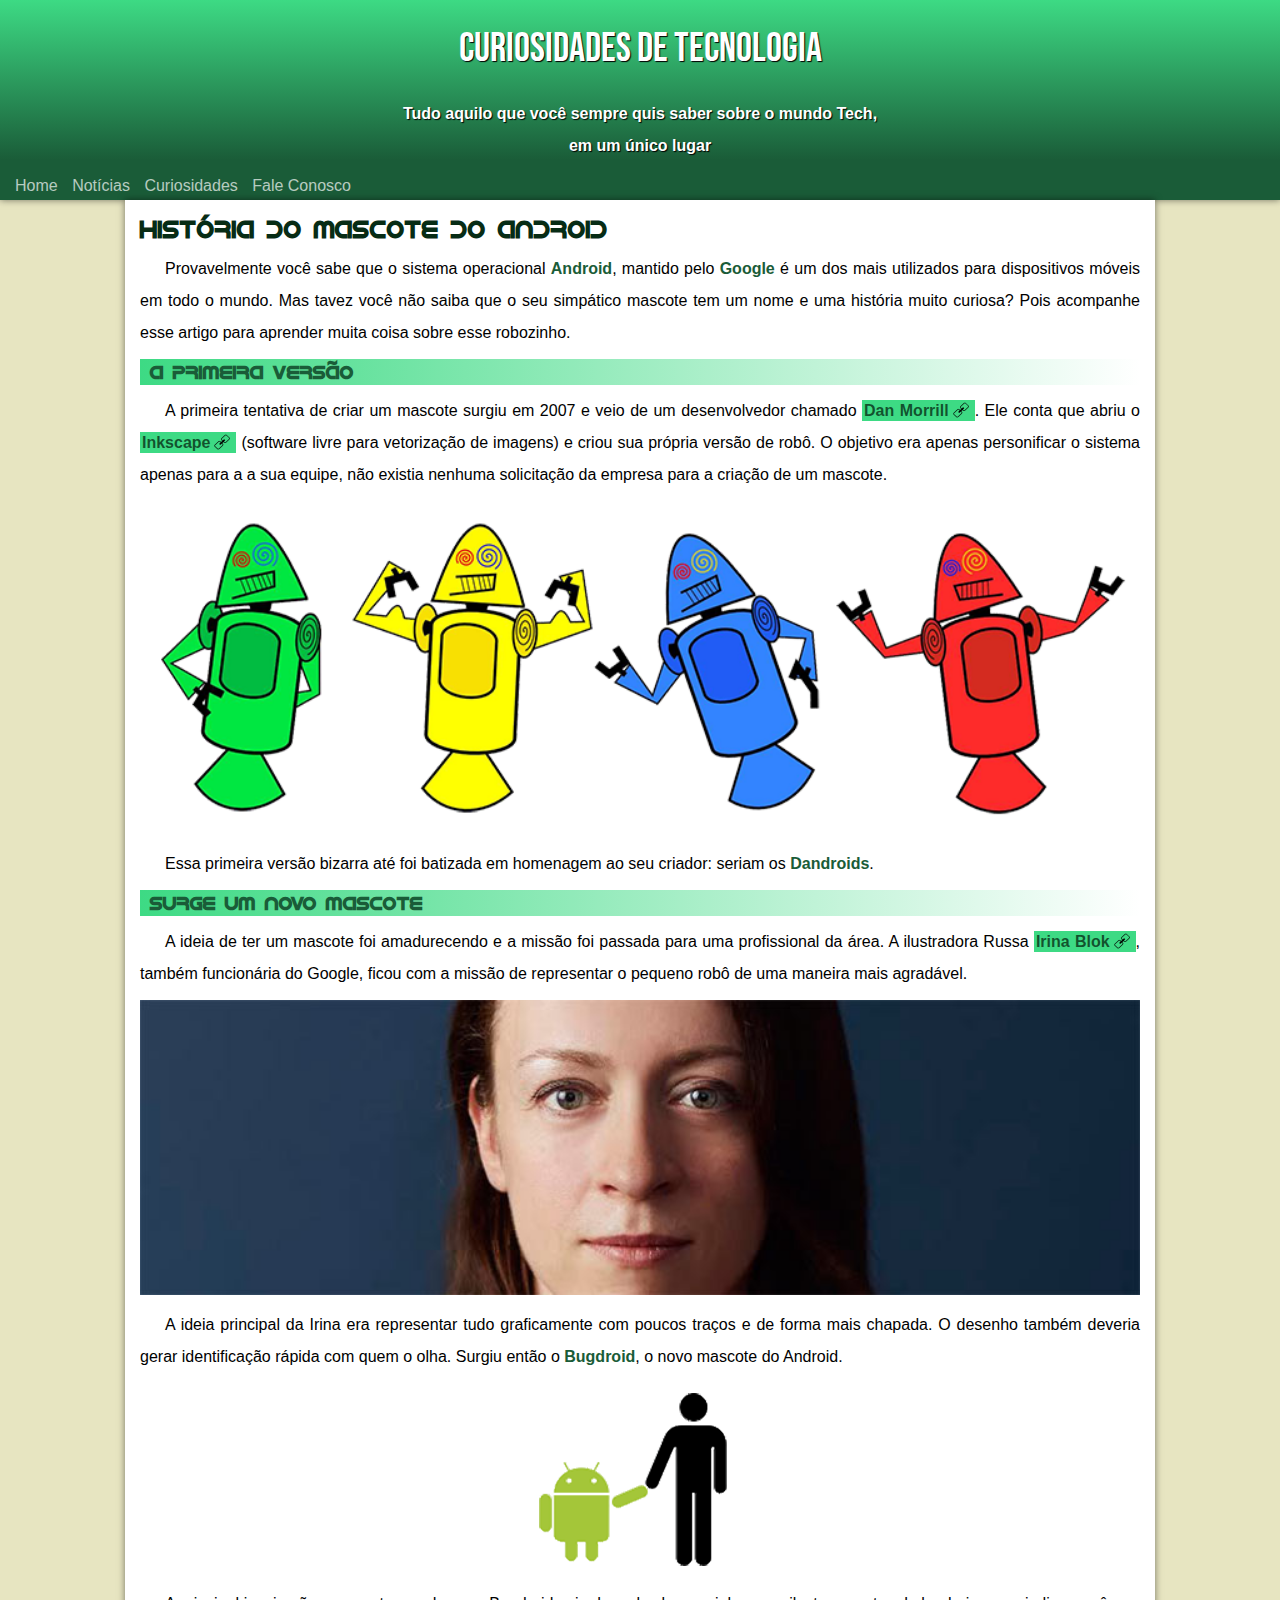
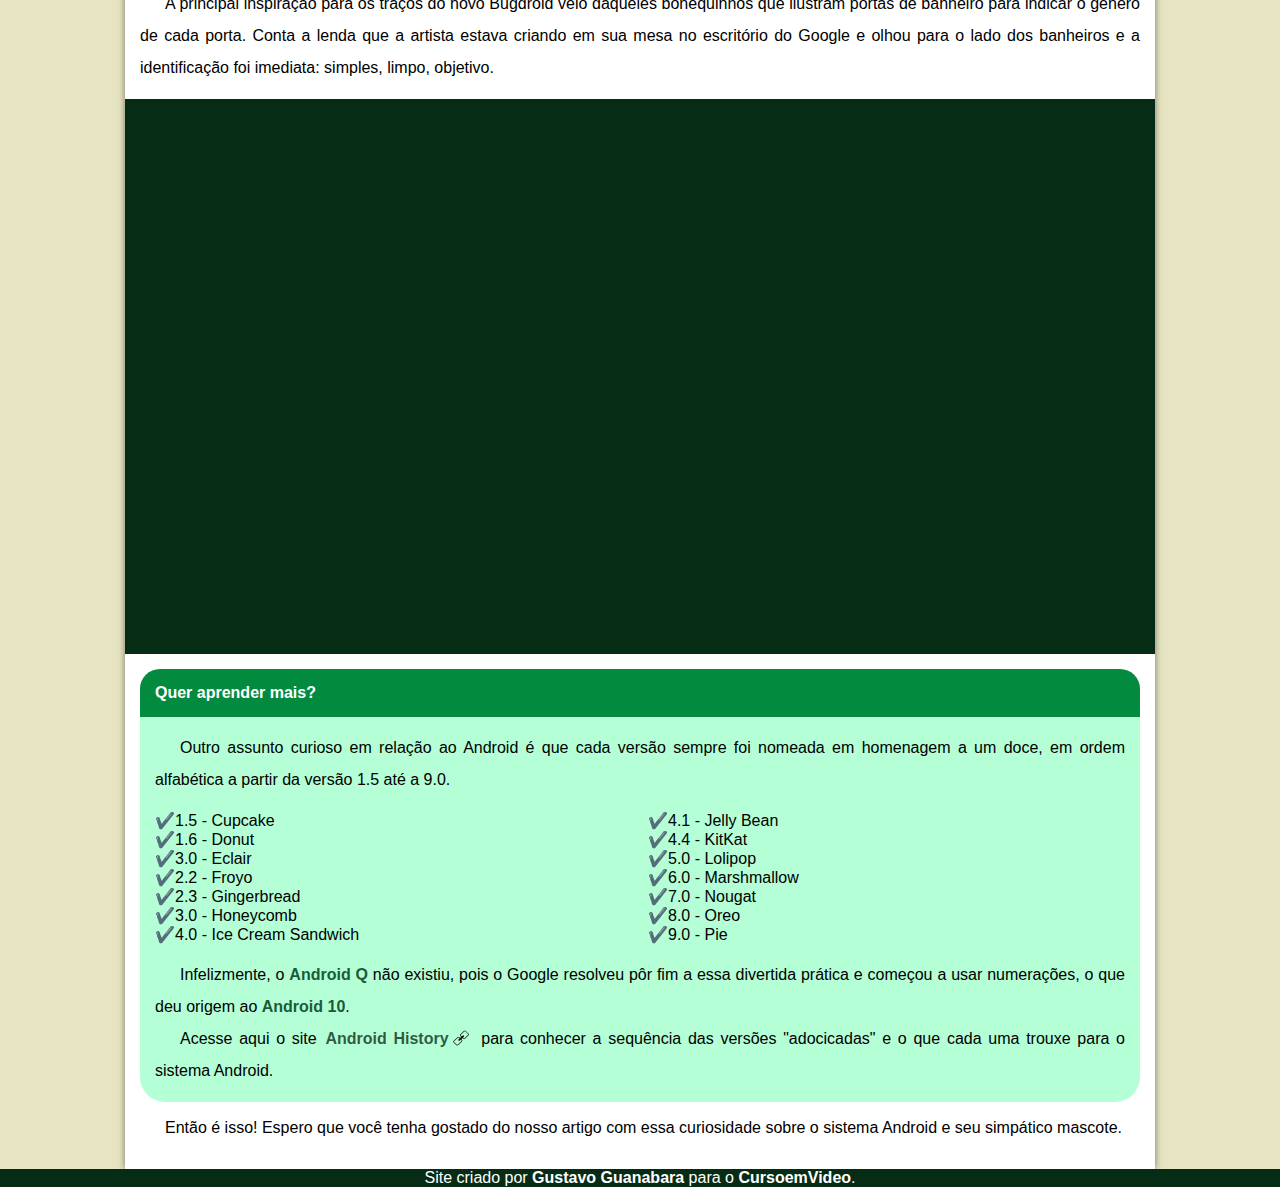
<file: Desafio 10/index.html>
<!DOCTYPE html>
<html lang="en">
<head>
    <meta charset="UTF-8">
    <meta name="viewport" content="width=device-width, initial-scale=1.0">
    <title>Desafio-android</title>
    <link rel="stylesheet" href="Style.css">
    <link rel="shortcut icon" href="imagens/favicon.ico" type="image/x-icon">
    <style>
        @import url('https://fonts.googleapis.com/css2?family=Bebas+Neue&display=swap');
    </style>        
</head>
<body>
    <header>
        <h1>CURIOSIDADES DE TECNOLOGIA</h1>
        <p>
            Tudo aquilo que você sempre quis saber sobre o mundo Tech, em um único lugar
        </p>
        <nav>
            <ul>
                <li><a href="">Home</a></li>
                <li><a href="">Notícias</a></li>
                <li><a href="">Curiosidades</a></li>
                <li><a href="">Fale Conosco</a></li>
            </ul>
        </nav>
    </header>
    <main>
        <h2>História do mascote do android</h2>
        <p>
            Provavelmente você sabe que o sistema operacional <span class="destaque">Android</span>, mantido pelo <span class="destaque">Google</span> é um dos mais utilizados para dispositivos móveis em todo o mundo. Mas tavez você não saiba que o seu simpático mascote tem um nome e uma história muito curiosa? Pois acompanhe esse artigo para aprender muita coisa sobre esse robozinho.
        </p>
        <h3>A primeira versão</h3>
        <p>
            A primeira tentativa de criar um mascote surgiu em 2007 e veio de um desenvolvedor chamado <a href="" target="_blank">Dan Morrill</a>. Ele conta que abriu o <a href="" target="_blank">Inkscape</a> (software livre para vetorização de imagens) e criou sua própria versão de robô. O objetivo era apenas personificar o sistema apenas para a a sua equipe, não existia nenhuma solicitação da empresa para a criação de um mascote.
        </p>
        <picture>
            <source media="(max-width: 600px)" srcset="imagens/dan-droids-pq.png">
            <img src="imagens/dan-droids.png" alt="Androids">
        </picture>
        <p>
            Essa primeira versão bizarra até foi batizada em homenagem ao seu criador: seriam os <span class="destaque">Dandroids</span>.
        </p>
        <h3>Surge um novo mascote</h3>
        <p>
            A ideia de ter um mascote foi amadurecendo e a missão foi passada para uma profissional da área. A ilustradora Russa <a href="" target="_blank">Irina Blok</a>, também funcionária do Google, ficou com a missão de representar o pequeno robô de uma maneira mais agradável.
        </p>
        <picture>
            <source media="(max-width: 600px)" srcset="imagens/irina-blok-pq.jpg">
            <img src="imagens/irina-blok.jpg" alt="Imagen flexível">
        </picture>
        <p>
            A ideia principal da Irina era representar tudo graficamente com poucos traços e de forma mais chapada. O desenho também deveria gerar identificação rápida com quem o olha. Surgiu então o <span class="destaque">Bugdroid</span>, o novo mascote do Android.
        </p>
        <img src="imagens/bugdroid.png" alt="Bugdroid" style="display: block; margin: auto;">
        <p>
            A principal inspiração para os traços do novo Bugdroid veio daqueles bonequinhos que ilustram portas de banheiro para indicar o gênero de cada porta. Conta a lenda que a artista estava criando em sua mesa no escritório do Google e olhou para o lado dos banheiros e a identificação foi imediata: simples, limpo, objetivo.
        </p>

        <div class="video">
            <iframe width="560" height="315" src="https://www.youtube.com/embed/xS2D9x8odoE?si=Fr5ra6WC0E5J4eMx" title="YouTube video player" frameborder="0" allow="accelerometer; autoplay; clipboard-write; encrypted-media; gyroscope; picture-in-picture; web-share" referrerpolicy="strict-origin-when-cross-origin" allowfullscreen></iframe>
        </div>
        <h4>Quer aprender mais?</h4>
        <aside>
            
            <p>
                Outro assunto curioso em relação ao Android é que cada versão sempre foi nomeada em homenagem a um doce, em ordem alfabética a partir da versão 1.5 até a 9.0.
            </p>
            <div class="lista">
                <ul>
                    <li>1.5 - Cupcake</li>
                    <li>1.6 - Donut</li>
                    <li>3.0 - Eclair</li>
                    <li>2.2 - Froyo</li>
                    <li>2.3 - Gingerbread</li>
                    <li>3.0 - Honeycomb</li>
                    <li>4.0 - Ice Cream Sandwich</li>
                    <li>4.1 - Jelly Bean</li>
                    <li>4.4 - KitKat</li>
                    <li>5.0 - Lolipop</li>
                    <li>6.0 - Marshmallow</li>
                    <li>7.0 - Nougat</li>
                    <li>8.0 - Oreo</li>
                    <li>9.0 - Pie</li>
                </ul>
            </div>
            <p>
                Infelizmente, o <span class="destaque">Android Q</span> não existiu, pois o Google resolveu pôr fim a essa divertida prática e começou a usar numerações, o que deu origem ao <span class="destaque">Android 10</span>.
            </p>
            <p>
                Acesse aqui o site <a href="">Android History</a> para conhecer a sequência das versões "adocicadas" e o que cada uma trouxe para o sistema Android.
            </p>
        </aside>
        <p>
            Então é isso! Espero que você tenha gostado do nosso artigo com essa curiosidade sobre o sistema Android e seu simpático mascote.
        </p>
    </main>
    <footer>
        Site criado por <strong>Gustavo Guanabara</strong> para o <strong>CursoemVideo</strong>.
    </footer>
</body>
</html>
</file>
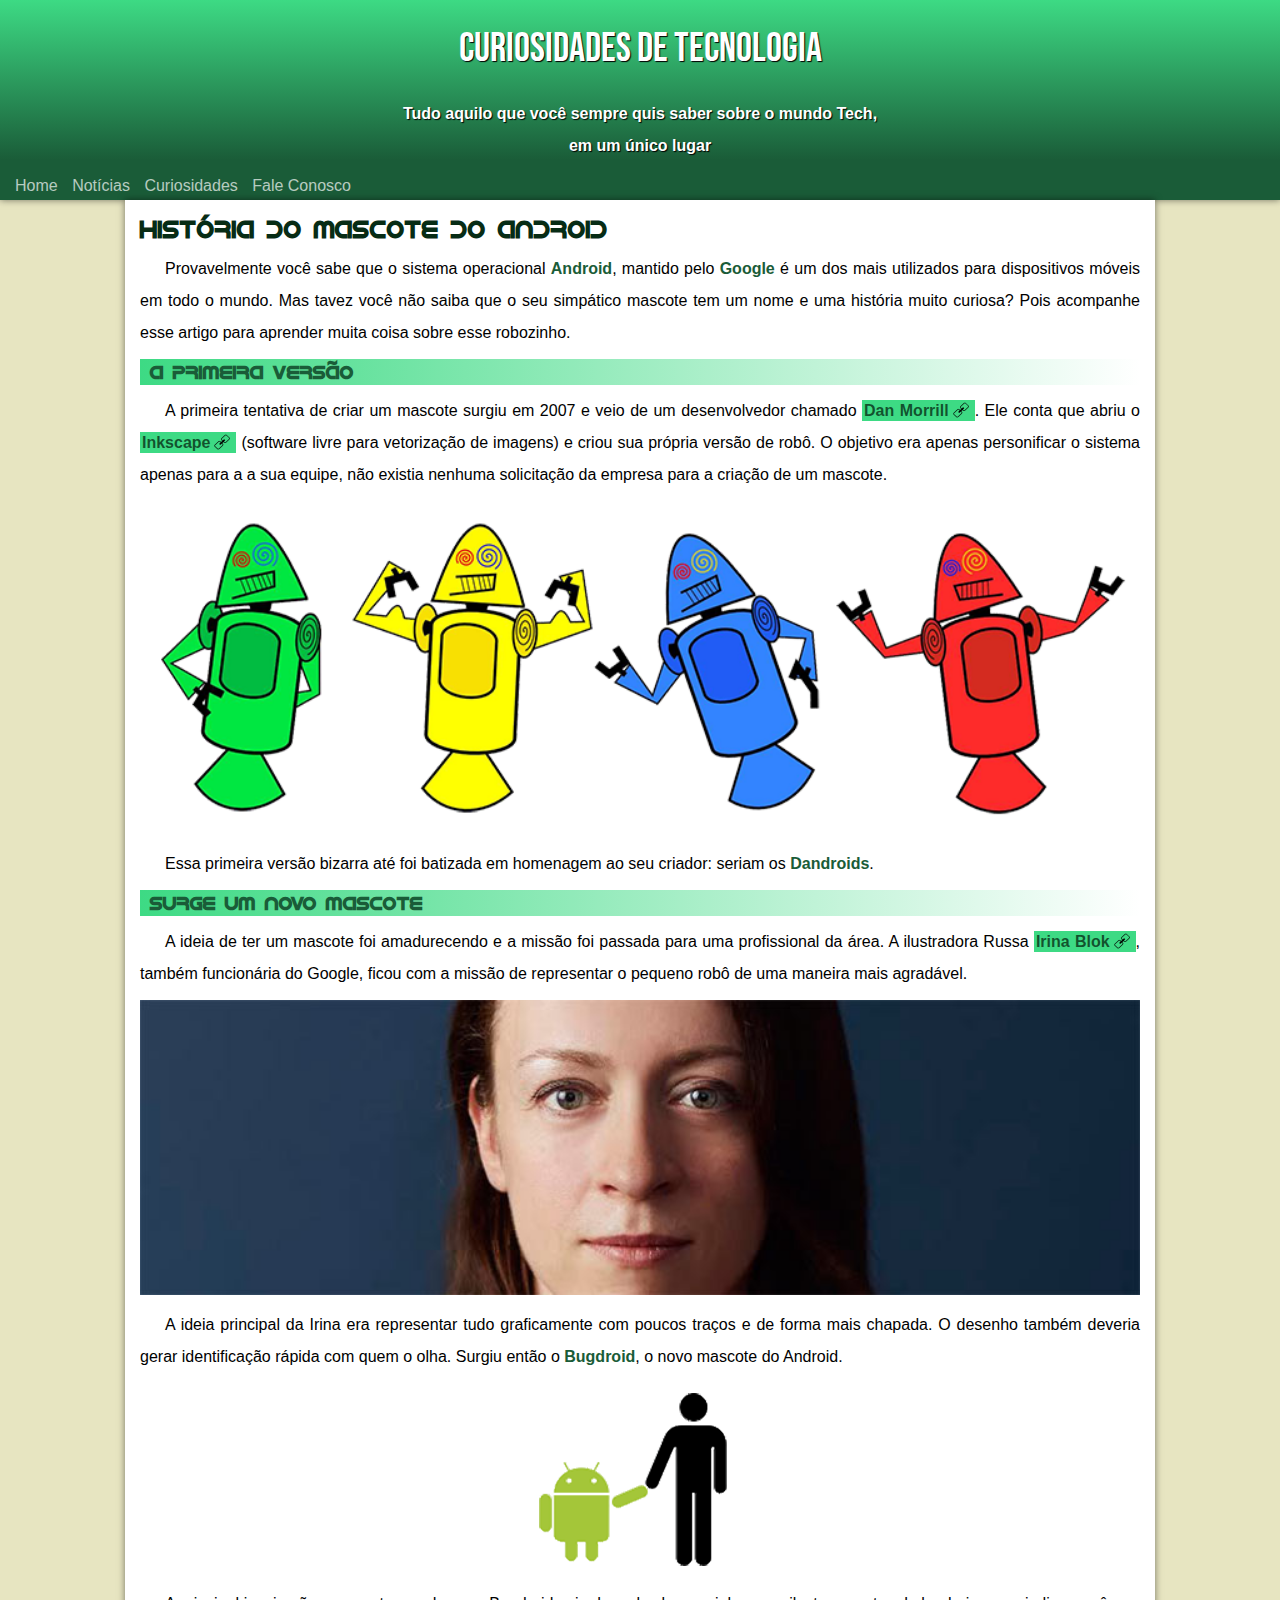
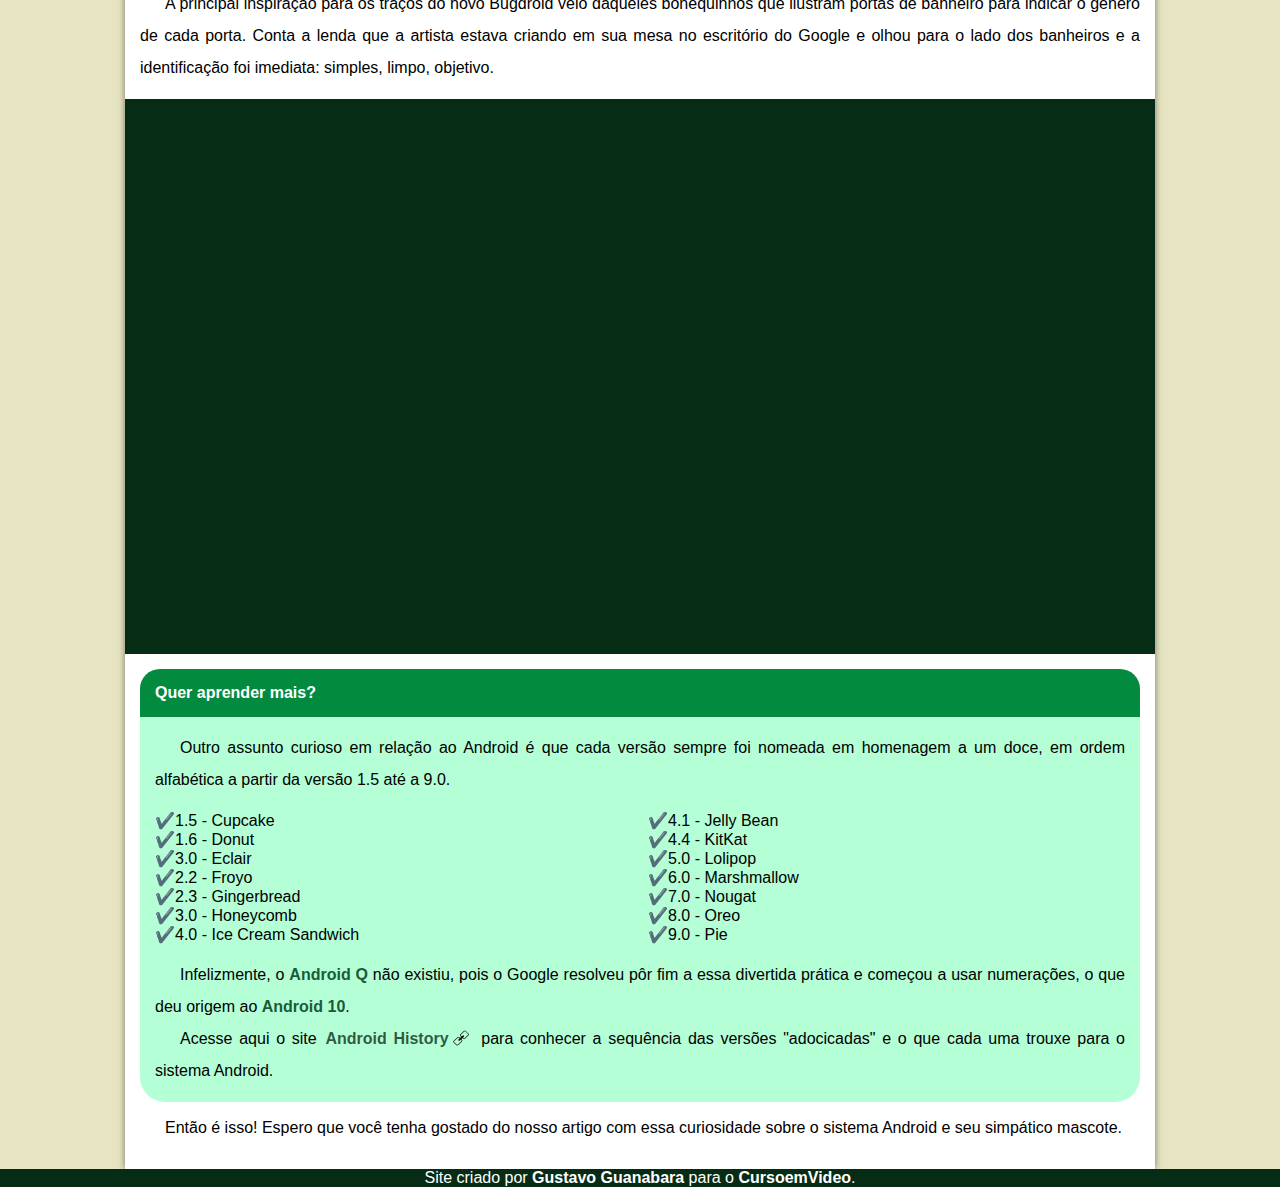
<file: Projeto-Android/index.html>
<!DOCTYPE html>
<html lang="en">
<head>
    <meta charset="UTF-8">
    <meta name="viewport" content="width=device-width, initial-scale=1.0">
    <title>Desafio-android</title>
    <link rel="stylesheet" href="style.css">
    <link rel="shortcut icon" href="imagens/favicon.ico" type="image/x-icon">
    <style>
        @import url('https://fonts.googleapis.com/css2?family=Bebas+Neue&display=swap');
    </style>        
</head>
<body>
    <header>
        <h1>CURIOSIDADES DE TECNOLOGIA</h1>
        <p>
            Tudo aquilo que você sempre quis saber sobre o mundo Tech, em um único lugar
        </p>
        <nav>
            <ul>
                <li><a href="">Home</a></li>
                <li><a href="">Notícias</a></li>
                <li><a href="">Curiosidades</a></li>
                <li><a href="">Fale Conosco</a></li>
            </ul>
        </nav>
    </header>
    <main>
        <h2>História do mascote do android</h2>
        <p>
            Provavelmente você sabe que o sistema operacional <span class="destaque">Android</span>, mantido pelo <span class="destaque">Google</span> é um dos mais utilizados para dispositivos móveis em todo o mundo. Mas tavez você não saiba que o seu simpático mascote tem um nome e uma história muito curiosa? Pois acompanhe esse artigo para aprender muita coisa sobre esse robozinho.
        </p>
        <h3>A primeira versão</h3>
        <p>
            A primeira tentativa de criar um mascote surgiu em 2007 e veio de um desenvolvedor chamado <a href="" target="_blank">Dan Morrill</a>. Ele conta que abriu o <a href="" target="_blank">Inkscape</a> (software livre para vetorização de imagens) e criou sua própria versão de robô. O objetivo era apenas personificar o sistema apenas para a a sua equipe, não existia nenhuma solicitação da empresa para a criação de um mascote.
        </p>
        <picture>
            <source media="(max-width: 600px)" srcset="imagens/dan-droids-pq.png">
            <img src="imagens/dan-droids.png" alt="Androids">
        </picture>
        <p>
            Essa primeira versão bizarra até foi batizada em homenagem ao seu criador: seriam os <span class="destaque">Dandroids</span>.
        </p>
        <h3>Surge um novo mascote</h3>
        <p>
            A ideia de ter um mascote foi amadurecendo e a missão foi passada para uma profissional da área. A ilustradora Russa <a href="" target="_blank">Irina Blok</a>, também funcionária do Google, ficou com a missão de representar o pequeno robô de uma maneira mais agradável.
        </p>
        <picture>
            <source media="(max-width: 600px)" srcset="imagens/irina-blok-pq.jpg">
            <img src="imagens/irina-blok.jpg" alt="Imagen flexível">
        </picture>
        <p>
            A ideia principal da Irina era representar tudo graficamente com poucos traços e de forma mais chapada. O desenho também deveria gerar identificação rápida com quem o olha. Surgiu então o <span class="destaque">Bugdroid</span>, o novo mascote do Android.
        </p>
        <img src="imagens/bugdroid.png" alt="Bugdroid" style="display: block; margin: auto;">
        <p>
            A principal inspiração para os traços do novo Bugdroid veio daqueles bonequinhos que ilustram portas de banheiro para indicar o gênero de cada porta. Conta a lenda que a artista estava criando em sua mesa no escritório do Google e olhou para o lado dos banheiros e a identificação foi imediata: simples, limpo, objetivo.
        </p>

        <div class="video">
            <iframe width="560" height="315" src="https://www.youtube.com/embed/xS2D9x8odoE?si=Fr5ra6WC0E5J4eMx" title="YouTube video player" frameborder="0" allow="accelerometer; autoplay; clipboard-write; encrypted-media; gyroscope; picture-in-picture; web-share" referrerpolicy="strict-origin-when-cross-origin" allowfullscreen></iframe>
        </div>
        <h4>Quer aprender mais?</h4>
        <aside>
            
            <p>
                Outro assunto curioso em relação ao Android é que cada versão sempre foi nomeada em homenagem a um doce, em ordem alfabética a partir da versão 1.5 até a 9.0.
            </p>
            <div class="lista">
                <ul>
                    <li>1.5 - Cupcake</li>
                    <li>1.6 - Donut</li>
                    <li>3.0 - Eclair</li>
                    <li>2.2 - Froyo</li>
                    <li>2.3 - Gingerbread</li>
                    <li>3.0 - Honeycomb</li>
                    <li>4.0 - Ice Cream Sandwich</li>
                    <li>4.1 - Jelly Bean</li>
                    <li>4.4 - KitKat</li>
                    <li>5.0 - Lolipop</li>
                    <li>6.0 - Marshmallow</li>
                    <li>7.0 - Nougat</li>
                    <li>8.0 - Oreo</li>
                    <li>9.0 - Pie</li>
                </ul>
            </div>
            <p>
                Infelizmente, o <span class="destaque">Android Q</span> não existiu, pois o Google resolveu pôr fim a essa divertida prática e começou a usar numerações, o que deu origem ao <span class="destaque">Android 10</span>.
            </p>
            <p>
                Acesse aqui o site <a href="">Android History</a> para conhecer a sequência das versões "adocicadas" e o que cada uma trouxe para o sistema Android.
            </p>
        </aside>
        <p>
            Então é isso! Espero que você tenha gostado do nosso artigo com essa curiosidade sobre o sistema Android e seu simpático mascote.
        </p>
    </main>
    <footer>
        Site criado por <a href="https://gustavoguanabara.github.io/" target="_blank">Gustavo Guanabara</a> para o <a href="https://www.cursoemvideo.com/" target="_blank">CursoemVideo</a>.
    </footer>
</body>
</html>
</file>
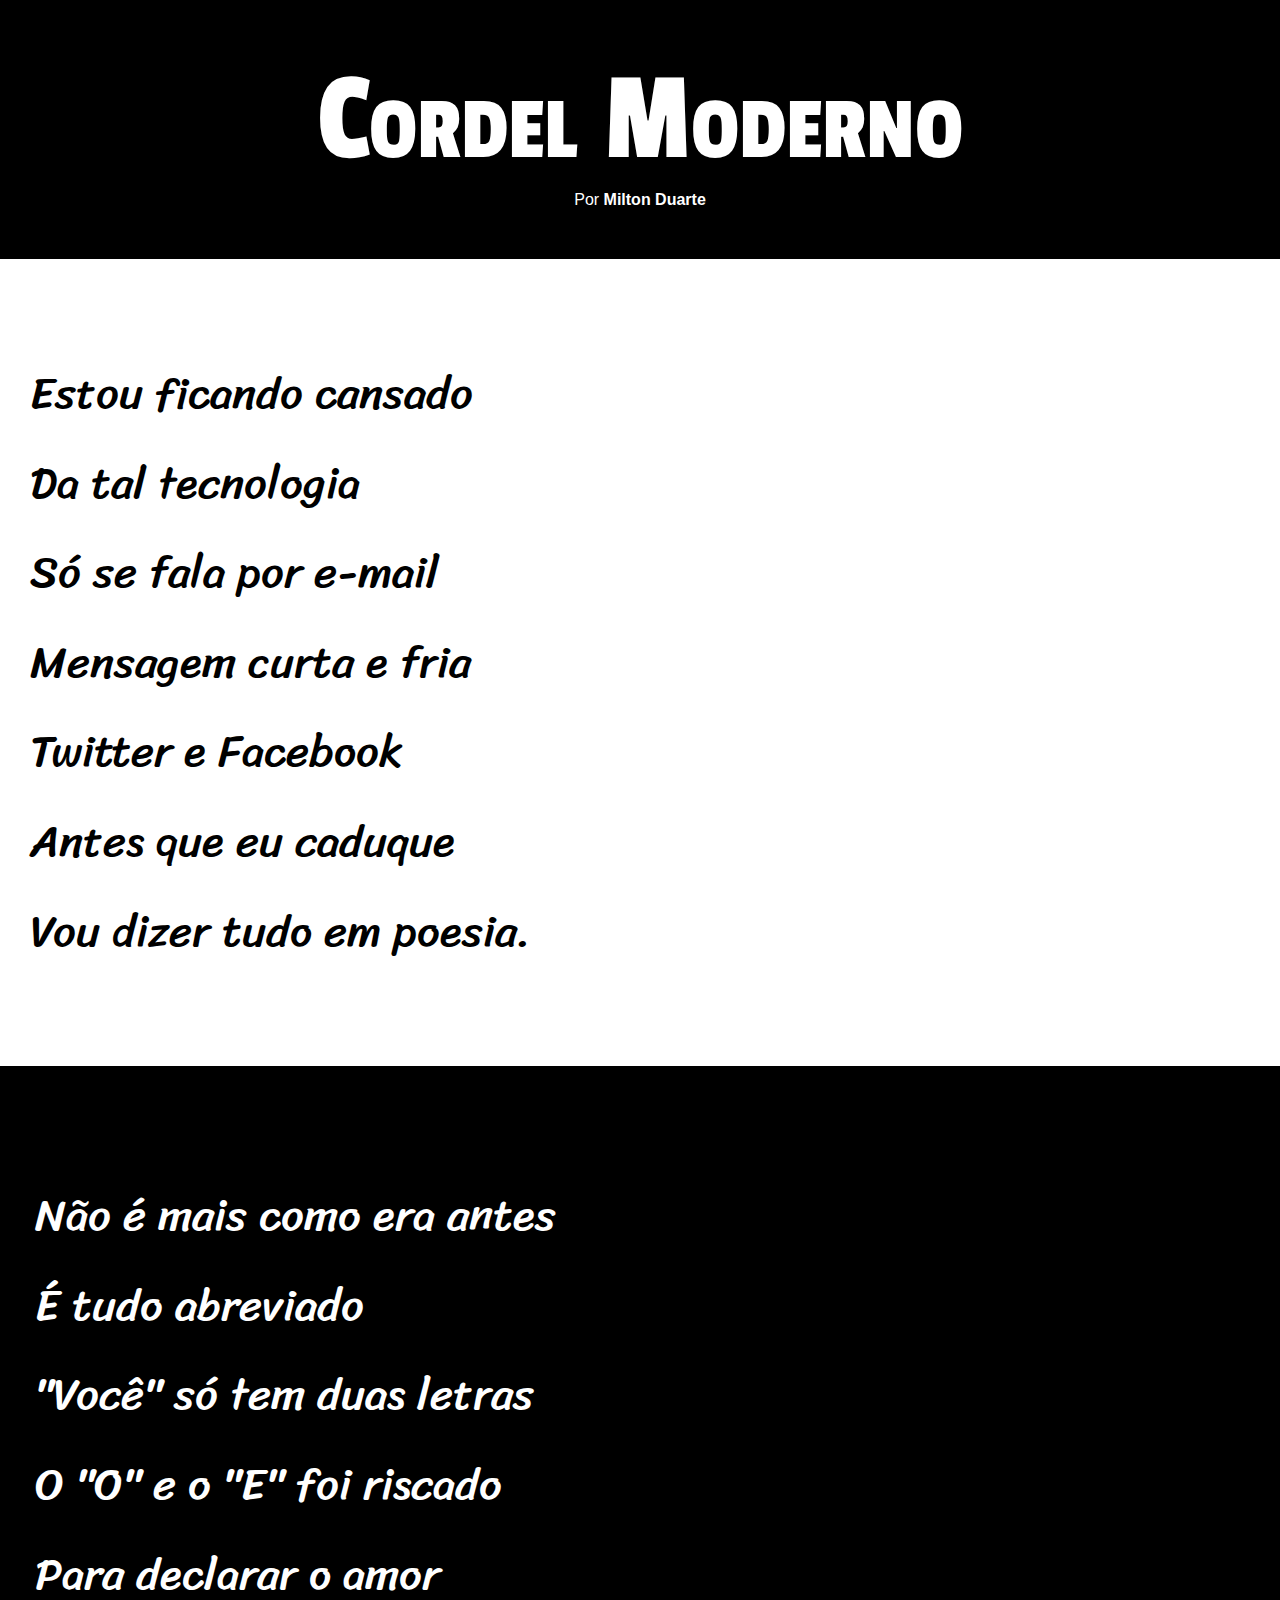
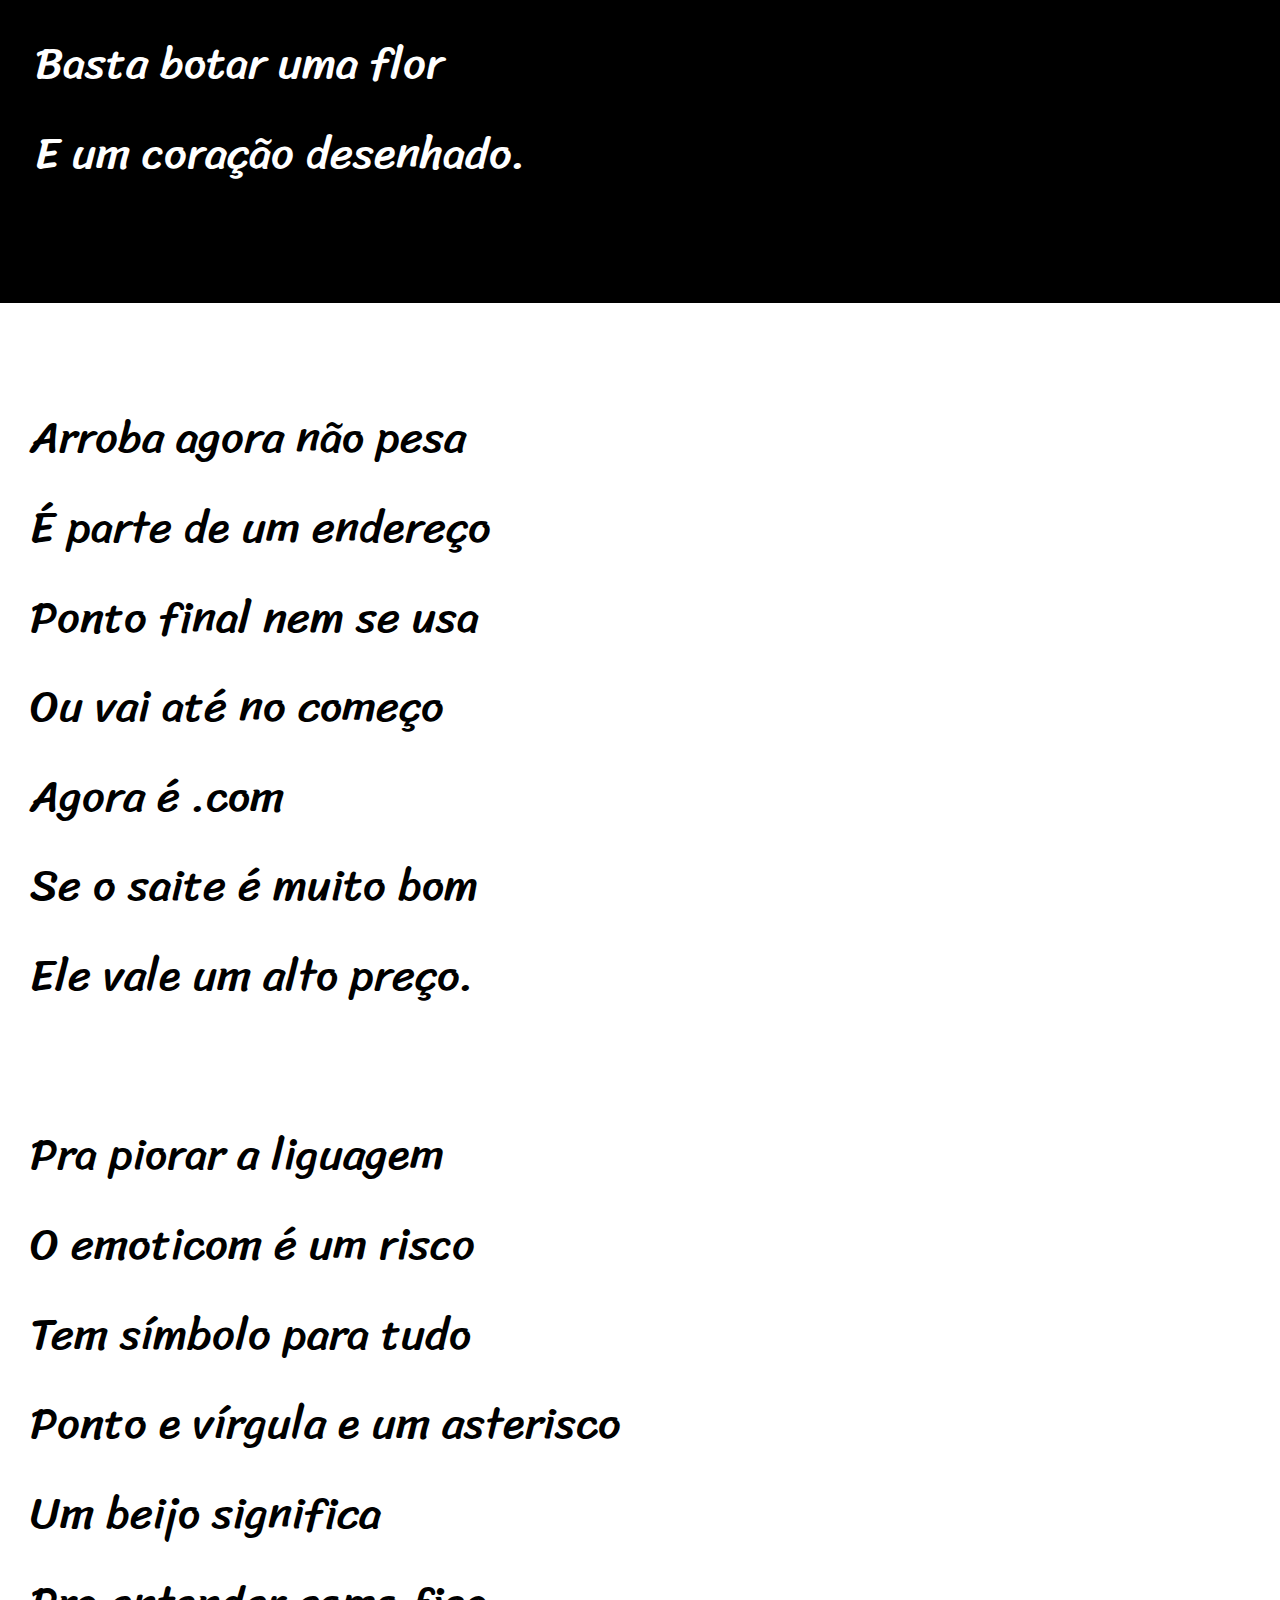
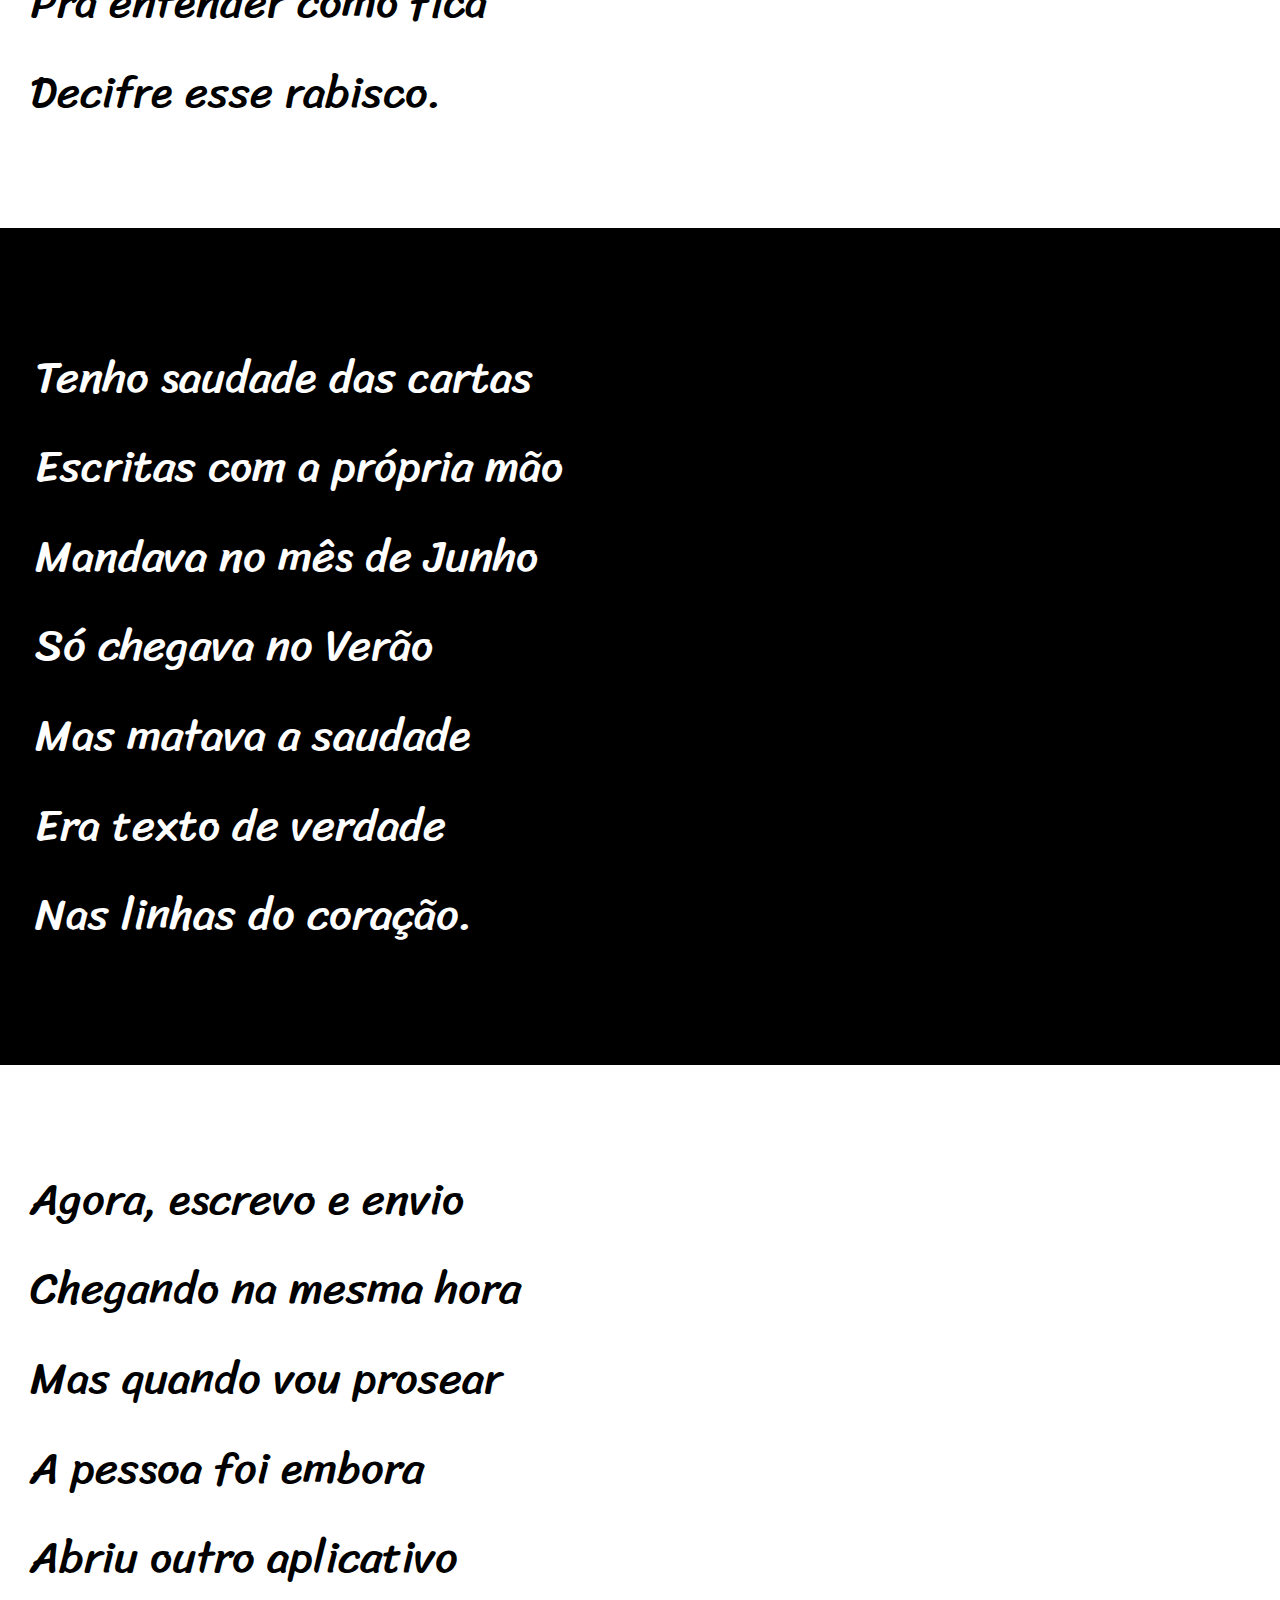
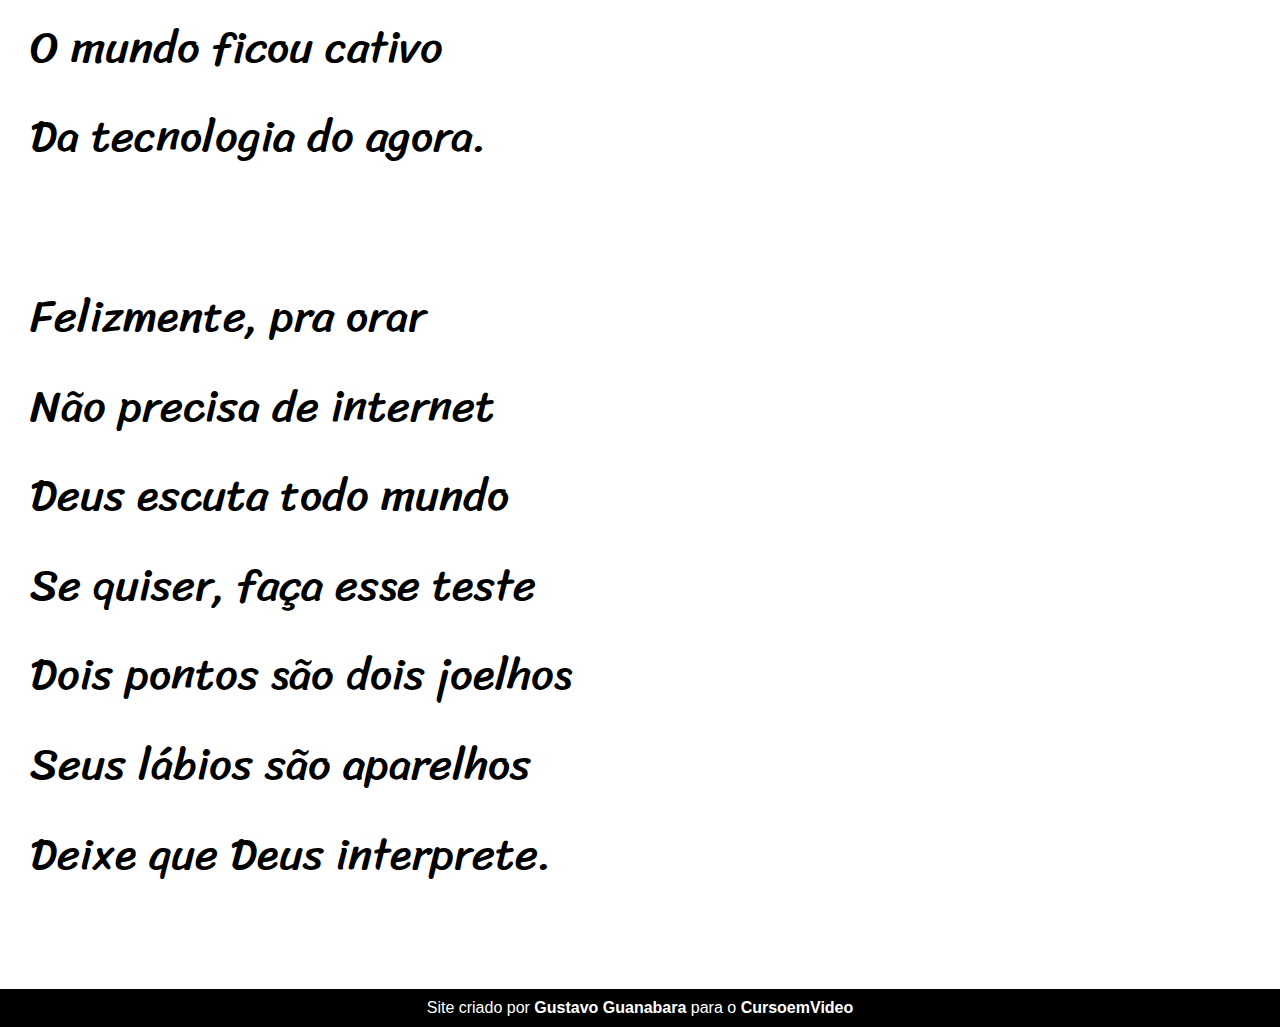
<file: Projeto-Cordel/Index.html>
<!DOCTYPE html>
<html lang="pt-br">
<head>
    <meta charset="UTF-8">
    <meta name="viewport" content="width=device-width, initial-scale=1.0">
    <title>Projeto Cordel</title>
    <link rel="stylesheet" href="style.css">
</head>
<body>
    <header>
        <h1>Cordel Moderno</h1>
        <p>Por <a href="https://www.recantodasletras.com.br/poesias/3186743"><strong>Milton Duarte</strong></a></p>
    </header>
    <main>
        <div class="branco">
            <p>
                Estou ficando cansado<br>
                Da tal tecnologia<br>
                Só se fala por e-mail<br>
                Mensagem curta e fria<br>
                Twitter e Facebook<br>
                Antes que eu caduque<br>
                Vou dizer tudo em poesia.
            </p>
        </div>
        <div class="parallax1">
            <p>
                Não é mais como era antes<br>
                É tudo abreviado<br>
                "Você" só tem duas letras<br>
                O "O" e o "E" foi riscado<br>
                Para declarar o amor<br>
                Basta botar uma flor<br>
                E um coração desenhado.<br>
            </p>
        </div>
        <div class="branco">
            <p>
                Arroba agora não pesa<br>
                É parte de um endereço<br>
                Ponto final nem se usa<br>
                Ou vai até no começo<br>
                Agora é .com<br>
                Se o saite é muito bom<br>
                Ele vale um alto preço.
            </p>
            <p>
                Pra piorar a liguagem<br>
                O emoticom é um risco<br>
                Tem símbolo para tudo<br>
                Ponto e vírgula e um asterisco<br>
                Um beijo significa<br>
                Pra entender como fica<br>
                Decifre esse rabisco.
            </p>
        </div>
        <div class="parallax2">
            <p>
                Tenho saudade das cartas<br>
                Escritas com a própria mão<br>
                Mandava no mês de Junho<br>
                Só chegava no Verão<br>
                Mas matava a saudade<br>
                Era texto de verdade<br>
                Nas linhas do coração.
            </p>
        </div>
        <div class="branco">
            <p>
                Agora, escrevo e envio<br>
                Chegando na mesma hora<br>
                Mas quando vou prosear<br>
                A pessoa foi embora<br>
                Abriu outro aplicativo<br>
                O mundo ficou cativo<br>
                Da tecnologia do agora.
            </p>
            <p>
                Felizmente, pra orar<br>
                Não precisa de internet<br>
                Deus escuta todo mundo<br>
                Se quiser, faça esse teste<br>
                Dois pontos são dois joelhos<br>
                Seus lábios são aparelhos<br>
                Deixe que Deus interprete.
            </p>
        </div>
    </main>
    <footer>
        <p>Site criado por <a href="https://gustavoguanabara.github.io/">Gustavo Guanabara</a> para o <a href="https://www.cursoemvideo.com/">CursoemVideo</a></p>
    </footer>
</body>
</html>
</file>
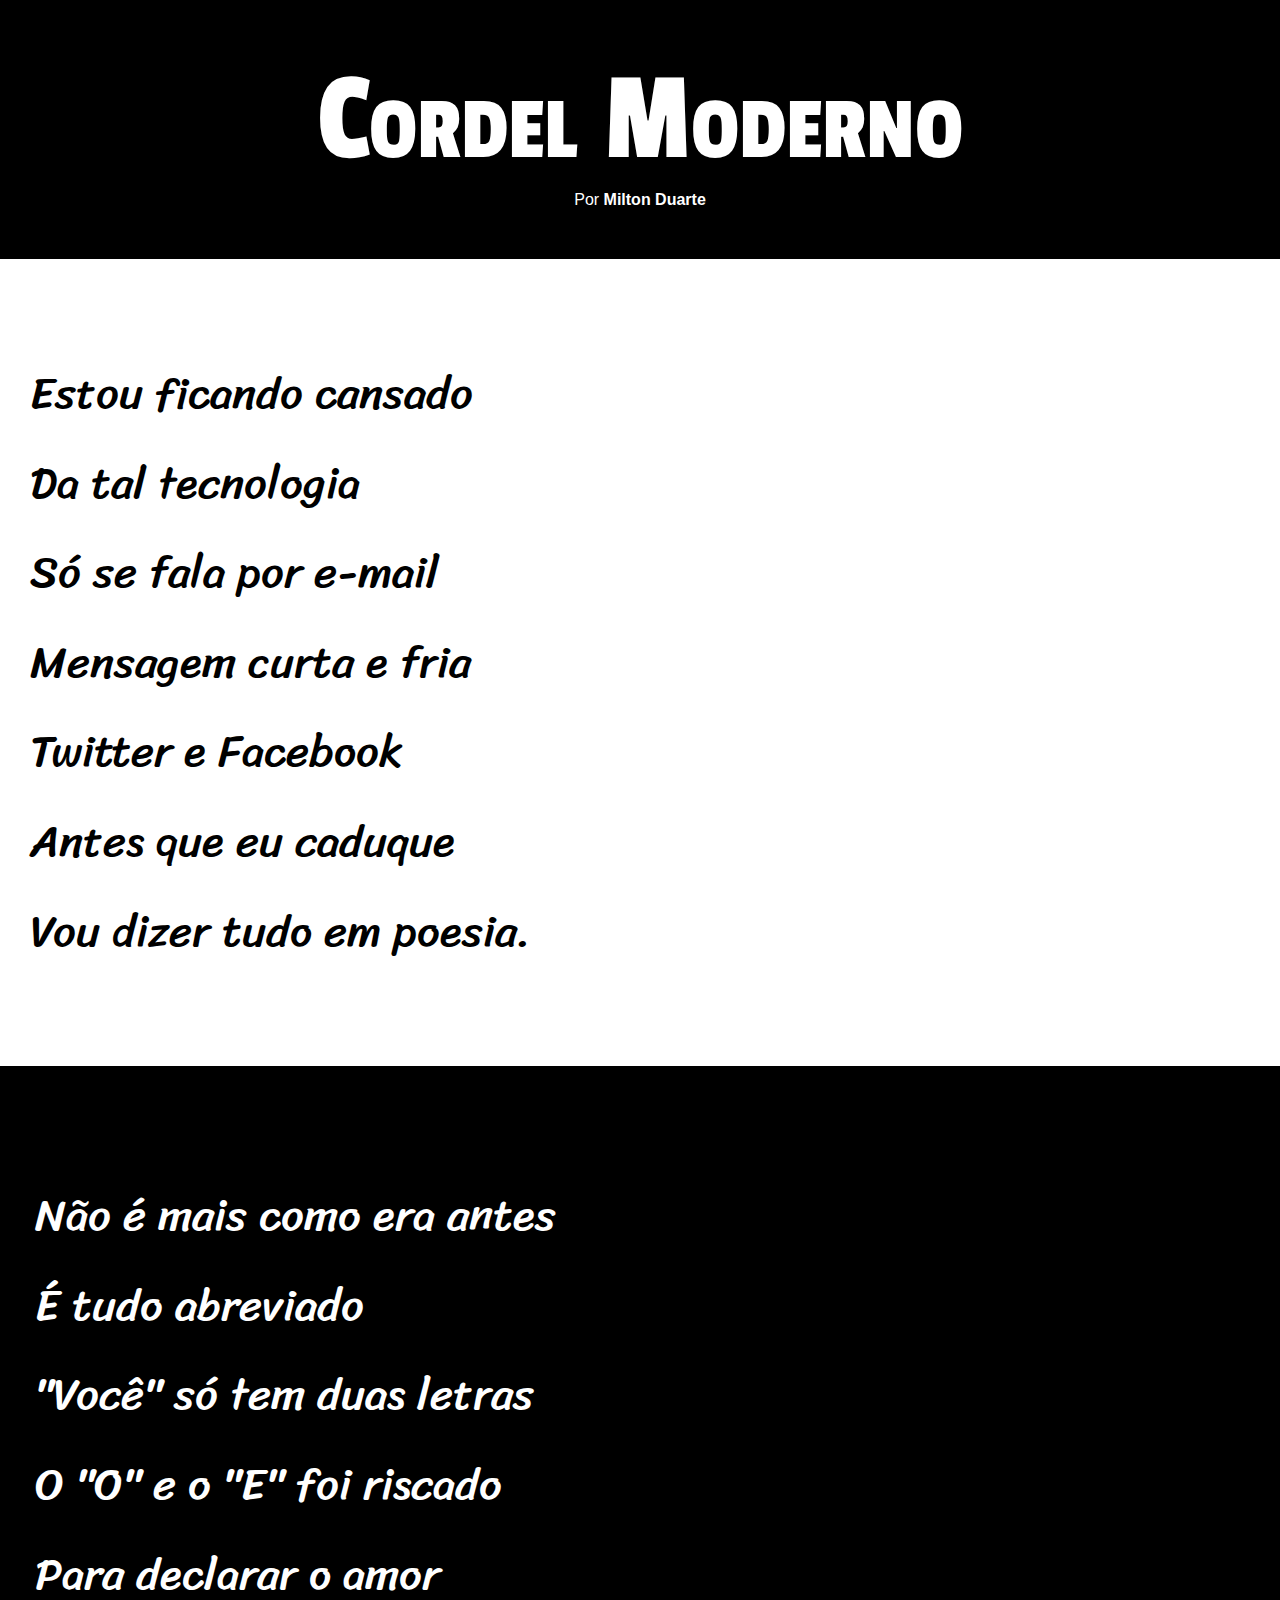
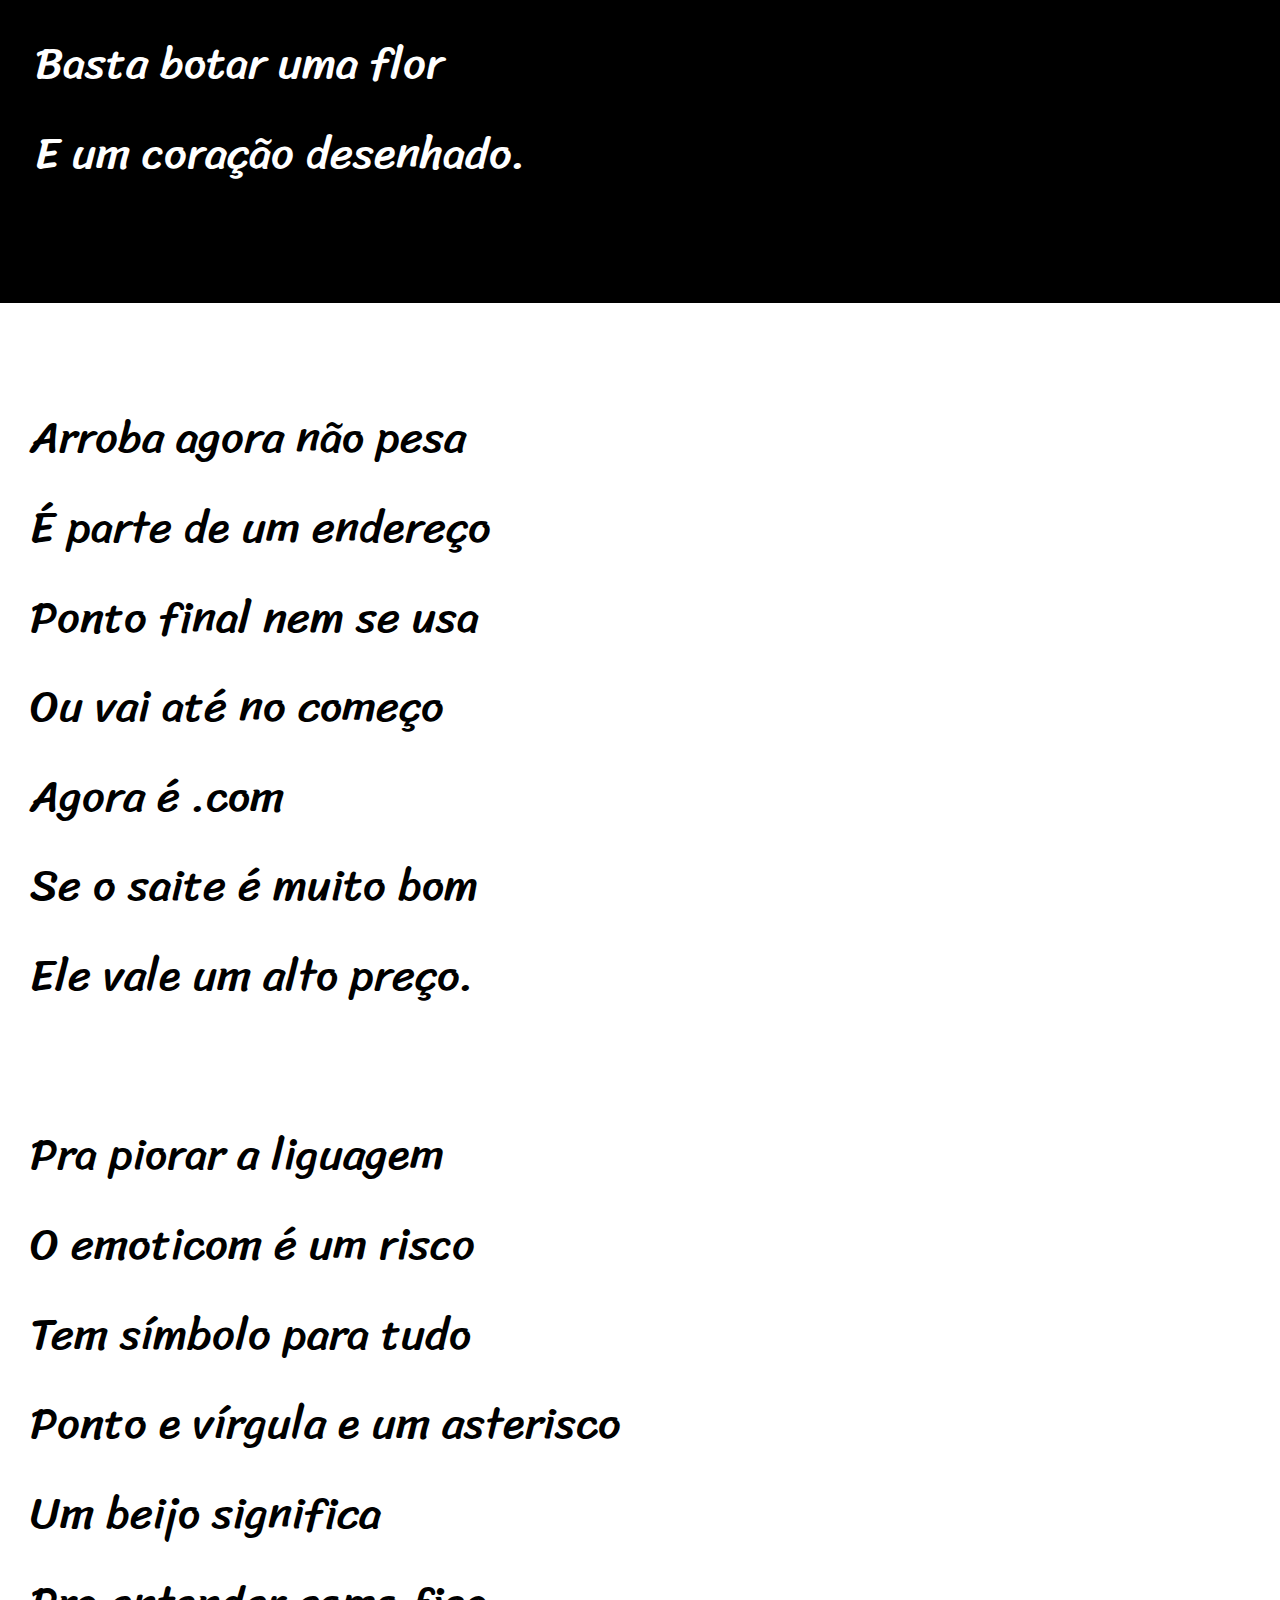
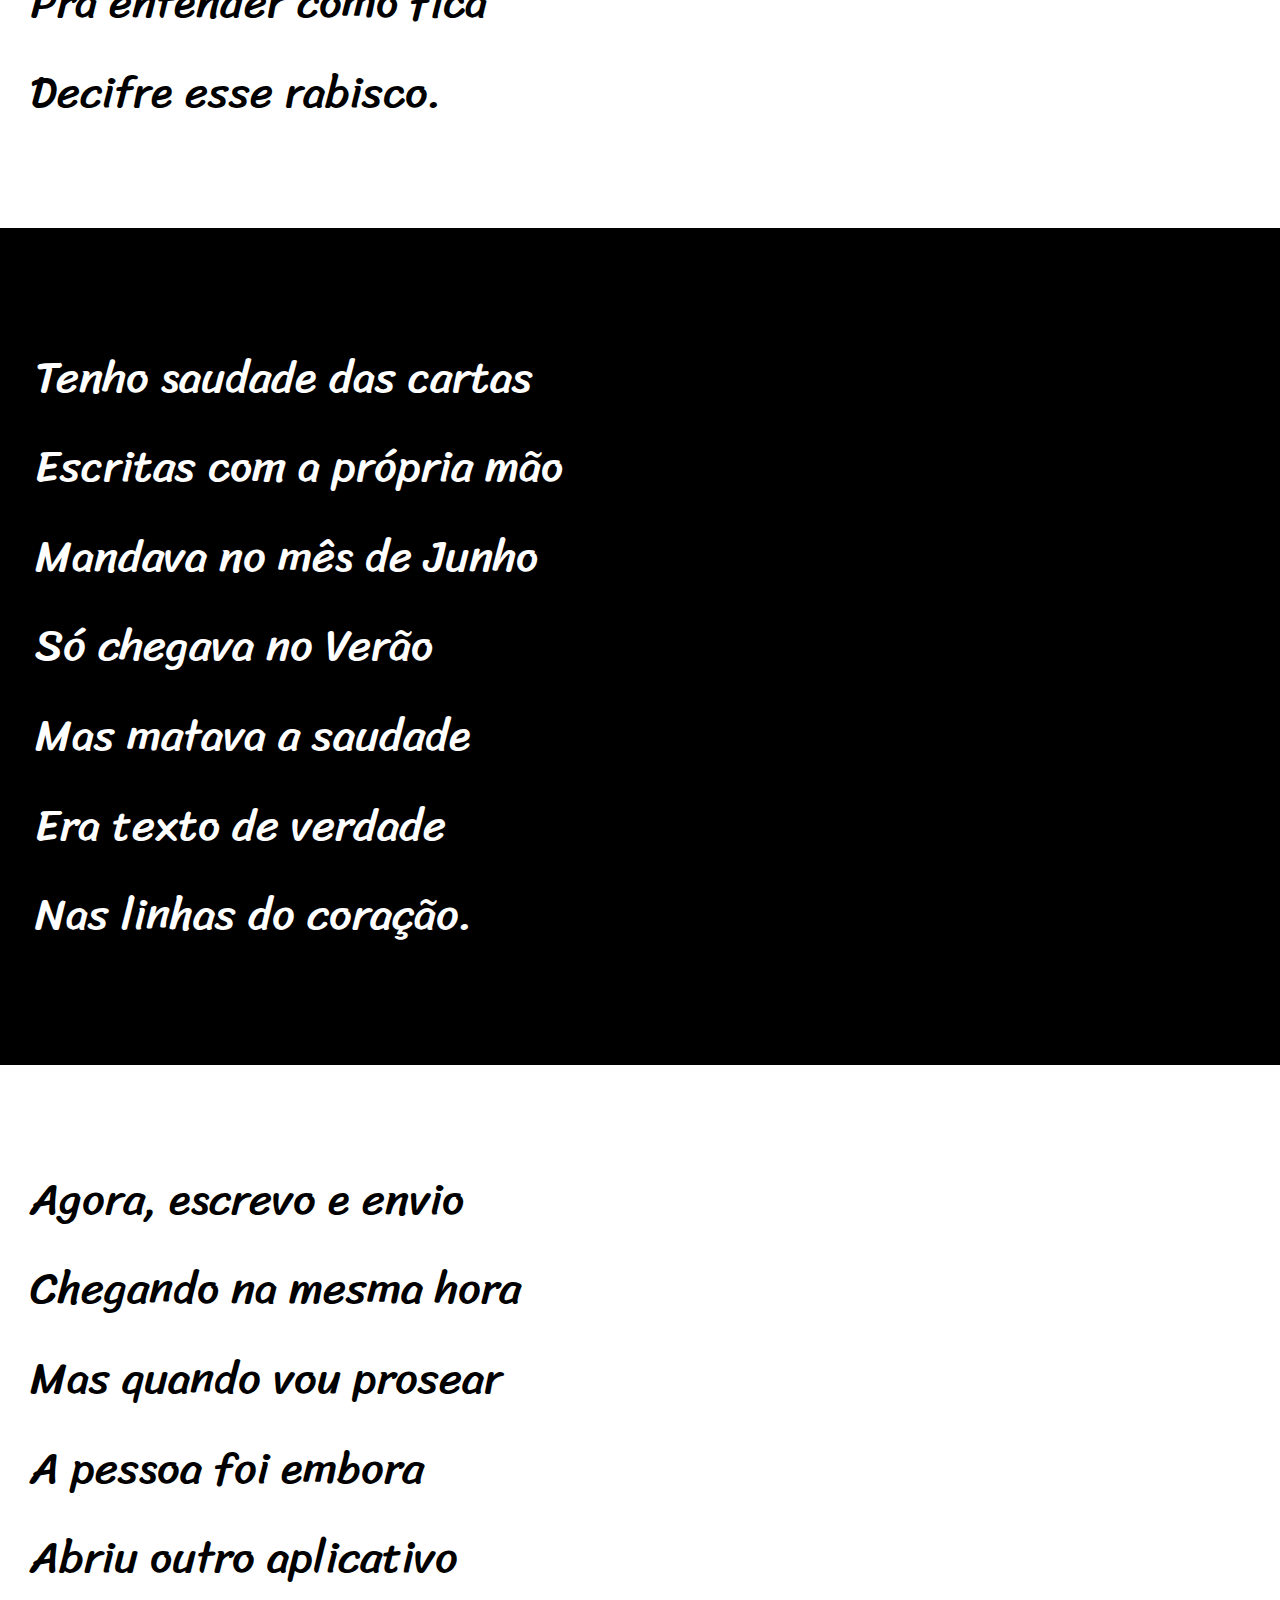
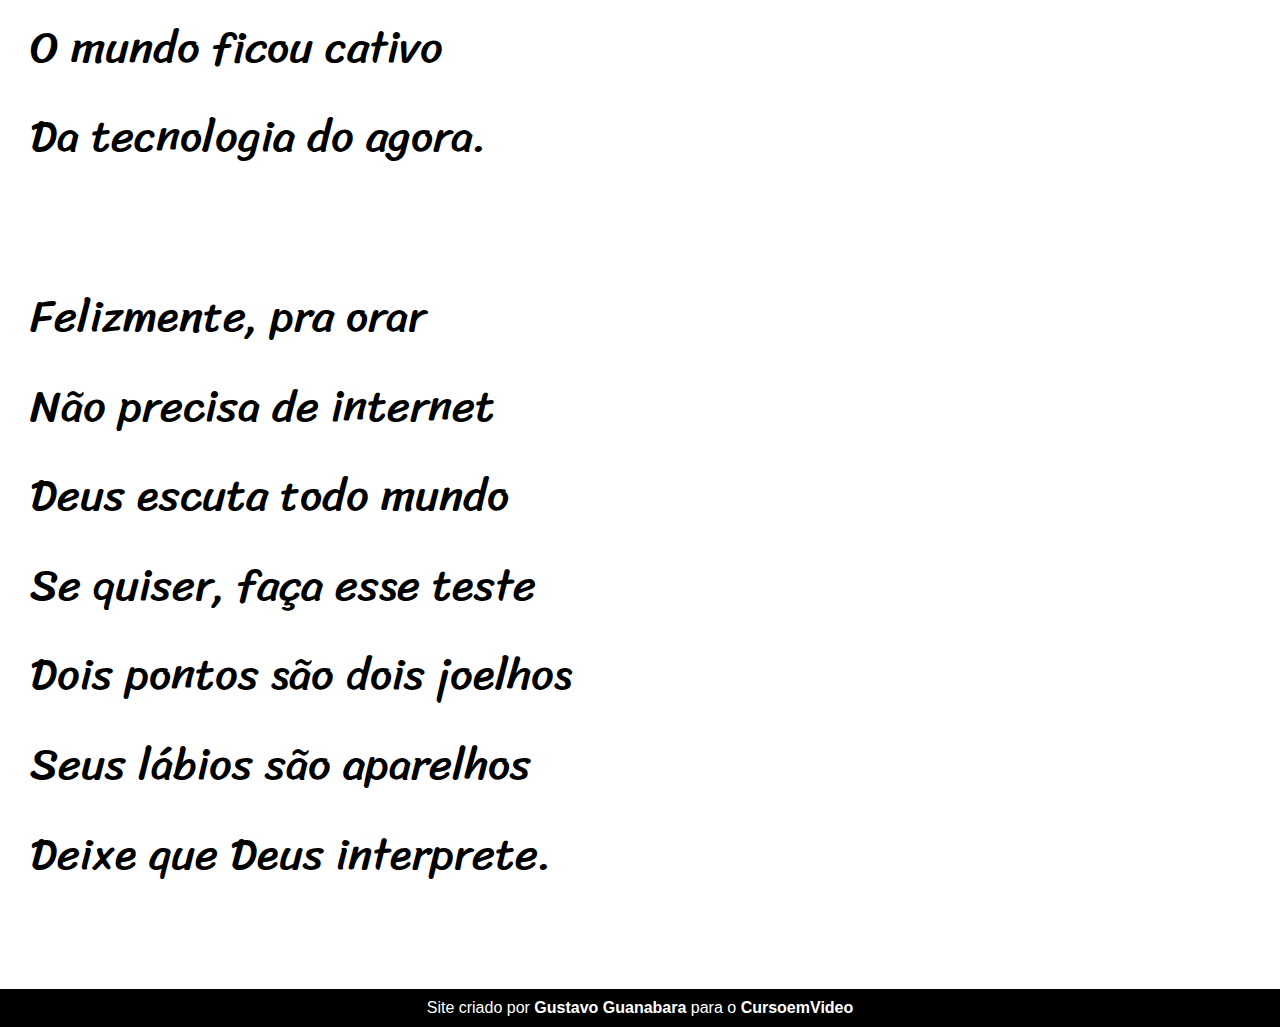
<file: Projeto-Cordel/index.html>
<!DOCTYPE html>
<html lang="pt-br">
<head>
    <meta charset="UTF-8">
    <meta name="viewport" content="width=device-width, initial-scale=1.0">
    <title>Projeto Cordel</title>
    <link rel="stylesheet" href="style.css">
</head>
<body>
    <header>
        <h1>Cordel Moderno</h1>
        <p>Por <a href="https://www.recantodasletras.com.br/poesias/3186743" target="_blank"><strong>Milton Duarte</strong></a></p>
    </header>
    <main>
        <div class="branco">
            <p>
                Estou ficando cansado<br>
                Da tal tecnologia<br>
                Só se fala por e-mail<br>
                Mensagem curta e fria<br>
                Twitter e Facebook<br>
                Antes que eu caduque<br>
                Vou dizer tudo em poesia.
            </p>
        </div>
        <div class="parallax1">
            <p>
                Não é mais como era antes<br>
                É tudo abreviado<br>
                "Você" só tem duas letras<br>
                O "O" e o "E" foi riscado<br>
                Para declarar o amor<br>
                Basta botar uma flor<br>
                E um coração desenhado.<br>
            </p>
        </div>
        <div class="branco">
            <p>
                Arroba agora não pesa<br>
                É parte de um endereço<br>
                Ponto final nem se usa<br>
                Ou vai até no começo<br>
                Agora é .com<br>
                Se o saite é muito bom<br>
                Ele vale um alto preço.
            </p>
            <p>
                Pra piorar a liguagem<br>
                O emoticom é um risco<br>
                Tem símbolo para tudo<br>
                Ponto e vírgula e um asterisco<br>
                Um beijo significa<br>
                Pra entender como fica<br>
                Decifre esse rabisco.
            </p>
        </div>
        <div class="parallax2">
            <p>
                Tenho saudade das cartas<br>
                Escritas com a própria mão<br>
                Mandava no mês de Junho<br>
                Só chegava no Verão<br>
                Mas matava a saudade<br>
                Era texto de verdade<br>
                Nas linhas do coração.
            </p>
        </div>
        <div class="branco">
            <p>
                Agora, escrevo e envio<br>
                Chegando na mesma hora<br>
                Mas quando vou prosear<br>
                A pessoa foi embora<br>
                Abriu outro aplicativo<br>
                O mundo ficou cativo<br>
                Da tecnologia do agora.
            </p>
            <p>
                Felizmente, pra orar<br>
                Não precisa de internet<br>
                Deus escuta todo mundo<br>
                Se quiser, faça esse teste<br>
                Dois pontos são dois joelhos<br>
                Seus lábios são aparelhos<br>
                Deixe que Deus interprete.
            </p>
        </div>
    </main>
    <footer>
        <p>Site criado por <a href="https://gustavoguanabara.github.io/" target="_blank">Gustavo Guanabara</a> para o <a href="https://www.cursoemvideo.com/" target="_blank">CursoemVideo</a></p>
    </footer>
</body>
</html>
</file>
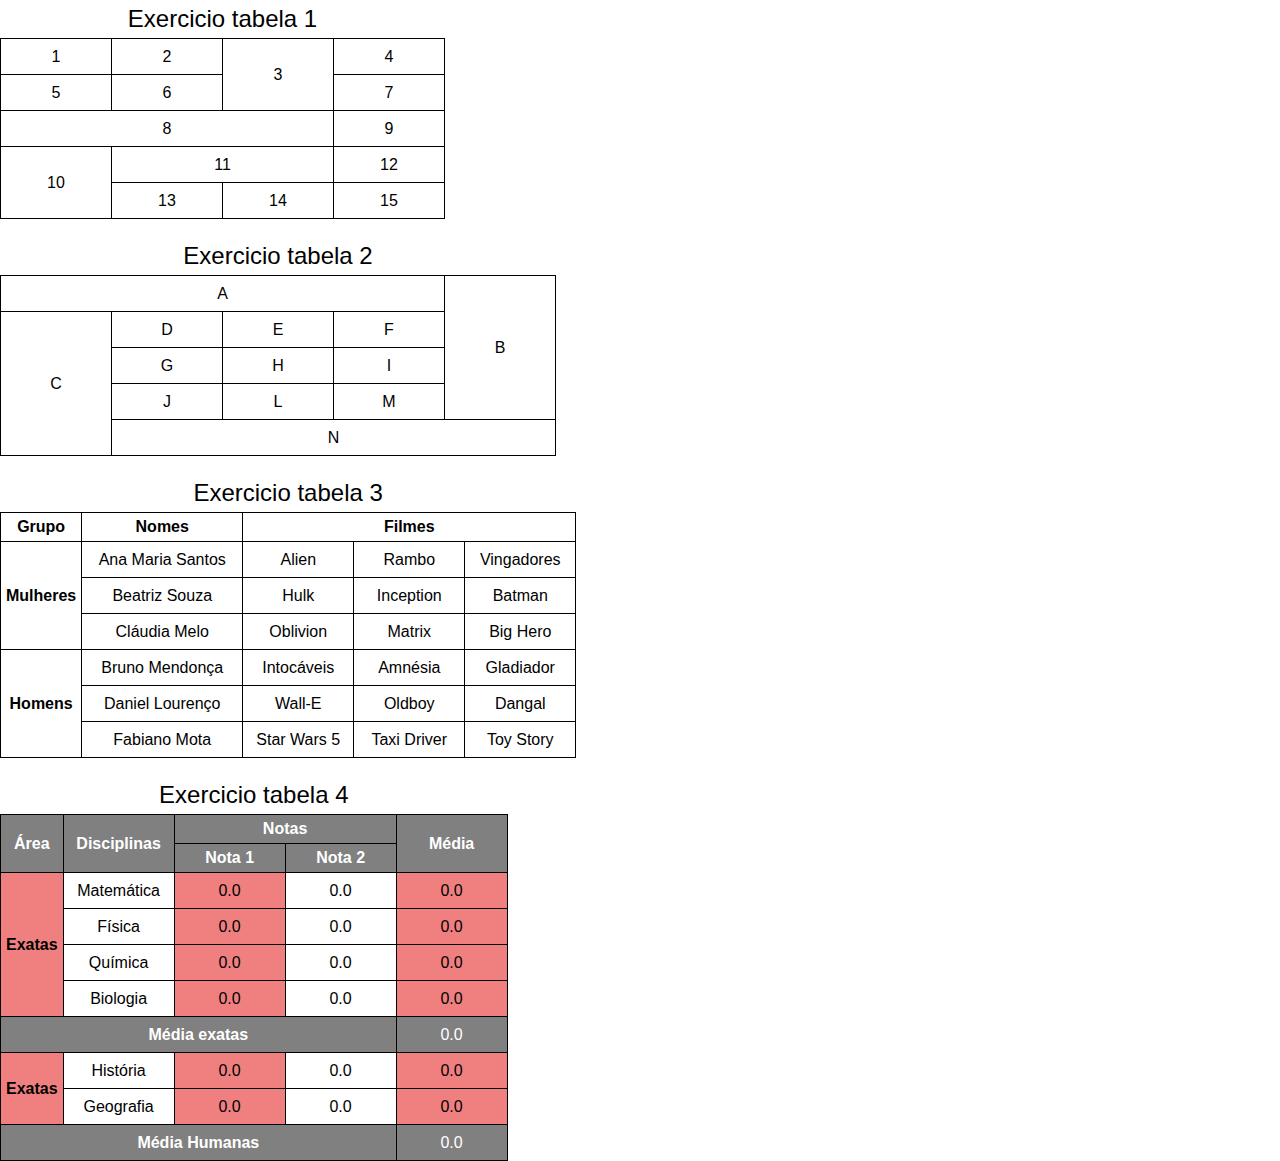
<file: Exercicios/ex1-tabelas.html>
<!DOCTYPE html>
<html lang="pt-br">
<head>
    <meta charset="UTF-8">
    <meta name="viewport" content="width=device-width, initial-scale=1.0">
    <title>Exercícios de tabelas</title>
    <style>

        * {
            margin: 0;
            padding: 0;
        }

        body {
            font-family: Arial, Helvetica, sans-serif;
        }

        table {
            border-collapse: collapse;
        }

        th, td {
            border: 1px solid black;
            padding: 5px;
        }

        td {
            text-align: center;
            width: 100px;
            height: 25px;
        }

        caption {
            font-size: 1.5em;
            padding: 5px;
        }

        .nomes {
            width: 150px;
        }

        .tabela-4 thead, .media {
            background-color: gray; color: white;
        }

        col:nth-child(odd) {
            background-color: lightcoral;
        }

    </style>
</head>
<body>
    <table>
        <caption>Exercicio tabela 1</caption>

        <tr>
            <td>1</td>
            <td>2</td>
            <td rowspan="2">3</td>
            <td>4</td>
        </tr>
        <tr>
            <td>5</td>
            <td>6</td>
            <td>7</td>
        </tr>
        <tr>
            <td colspan="3">8</td>
            <td>9</td>
        </tr>
        <tr>
            <td rowspan="2">10</td>
            <td colspan="2">11</td>
            <td>12</td>
        </tr>
        <tr>
            <td>13</td>
            <td>14</td>
            <td>15</td>
        </tr>
    </table>
    <br>
    <table>
        <caption>Exercicio tabela 2</caption>
        <tr>
            <td colspan="4">A</td>
            <td rowspan="4">B</td>
        </tr>
        <tr>
            <td rowspan="4">C</td>
            <td>D</td>
            <td>E</td>
            <td>F</td>
        </tr>
        <tr>
            <td>G</td>
            <td>H</td>
            <td>I</td>
        </tr>
        <tr>
            <td>J</td>
            <td>L</td>
            <td>M</td>
        </tr>
        <tr>
            <td colspan="4">N</td>
        </tr>
    </table>
    <br>
    <table>
        <caption>Exercicio tabela 3</caption>
        <thead>
            <tr>
                <th scope="col">Grupo</th>
                <th scope="col" class="nomes">Nomes</th>
                <th scope="colgroup" colspan="3">Filmes</th>
            </tr>
        </thead>
        <tbody>
            <tr>
                <th scope="rowgroup" rowspan="3">Mulheres</th>
                <td class="nomes">Ana Maria Santos</td>
                <td>Alien</td>
                <td>Rambo</td>
                <td>Vingadores</td>
            </tr>
            <tr>
                <td class="nomes">Beatriz Souza</td>
                <td>Hulk</td>
                <td>Inception</td>
                <td>Batman</td>
            </tr>
            <tr>
                <td class="nomes">Cláudia Melo</td>
                <td>Oblivion</td>
                <td>Matrix</td>
                <td>Big Hero</td>
            </tr>
            <tr>
                <th scope="rowgroup" rowspan="3">Homens</th>
                <td class="nomes">Bruno Mendonça</td>
                <td>Intocáveis</td>
                <td>Amnésia</td>
                <td>Gladiador</td>
            </tr>
            <tr>
                <td class="nomes">Daniel Lourenço</td>
                <td>Wall-E</td>
                <td>Oldboy</td>
                <td>Dangal</td>
            </tr>
            <tr>
                <td class="nomes">Fabiano Mota</td>
                <td>Star Wars 5</td>
                <td>Taxi Driver</td>
                <td>Toy Story</td>
            </tr>
        </tbody>
    </table>
    <br>
    <table class="tabela-4">
        <caption>Exercicio tabela 4</caption>
        <thead>
            <tr>
                <th scope="col" rowspan="2">Área</th>
                <th scope="col" rowspan="2">Disciplinas</th>
                <th scope="colgroup" colspan="2">Notas</th>
                <th scope="col" rowspan="2">Média</th>
            </tr>
            <tr>
                <th scope="col">Nota 1</th>
                <th scope="col">Nota 2</th>
            </tr>
        </thead>
        <tbody>
            <colgroup>
                <col>
                <col>
                <col>
                <col>
                <col>
            </colgroup>
            <tr>
                <th scope="rowgroup" rowspan="4">Exatas</th>
                <td>Matemática</td>
                <td>0.0</td>
                <td>0.0</td>
                <td>0.0</td>
            </tr>
            <tr>
                <td>Física</td>
                <td>0.0</td>
                <td>0.0</td>
                <td>0.0</td>
            </tr>
            <tr>
                <td>Química</td>
                <td>0.0</td>
                <td>0.0</td>
                <td>0.0</td>
            </tr>
            <tr>
                <td>Biologia</td>
                <td>0.0</td>
                <td>0.0</td>
                <td>0.0</td>
            </tr>
            <tr class="media">
                <th scope="row" colspan="4">Média exatas</th>
                <td>0.0</td>
            </tr>
            <tr>
                <th scope="rowgroup" rowspan="2">Exatas</th>
                <td>História</td>
                <td>0.0</td>
                <td>0.0</td>
                <td>0.0</td>
            </tr>
            <tr>
                <td>Geografia</td>
                <td>0.0</td>
                <td>0.0</td>
                <td>0.0</td>
            </tr>

            <tr class="media">
                <th scope="row" colspan="4">Média Humanas</th>
                <td>0.0</td>
            </tr>
        </tbody>
    </table>
</body>
</html>
</file>
<file: Desafio 10/Style.css>
@font-face {
    font-family: 'android';
    src: url(fontes/idroid.otf) format('opentype');
    font-weight: normal;
    font-style: normal;
}

* { 
    margin: 0;
    padding: 0;
    font-family: Arial, Helvetica, sans-serif;
}

body {
    background: #E7E5C1;
}

header {
    background: linear-gradient(to bottom, #3DDA84, #1A5C38 80%);
    box-shadow: 0px 0px 7px 0px rgba(0, 0, 0, 0.507);
    height: auto;
}

main {
    background: white;
    max-width: 1000px;
    margin: auto;
    padding: 15px;
    box-shadow: 0px 0px 7px 0px rgba(0, 0, 0, 0.507);
}

footer {
    background-color: #072C15;
    color: white;
    text-align: center;
    font-family: Arial, Helvetica, sans-serif;
}

h1 {
    margin: auto;
    padding: 25px;
    font-size: 2.5em;
    font-family: "Bebas Neue", serif;
    font-weight: 400;
    text-align: center;
    color: white;
    text-shadow: 1px 1px 1px black;
}

h2 {
    font-family: android, Arial, Helvetica, sans-serif;
    color: #072C15;
}

h3 {
    font-family: android, sans-serif;
    color: #1A5C38;
    background: linear-gradient(to right, #3DDA84, white);
    padding: 2px 10px;
}

h4 {
    background: #028a3f ;
    color: rgb(255, 255, 255);
    border-radius: 20px 20px 0 0;
    padding: 15px;
}

p {
    text-align: justify;
    text-indent: 25px;
    line-height: 32px;
    margin: 10px 0;
    padding: 0;
}

picture > img {
    width: 100%;
}

.destaque {
    font-weight: bold;
    color: #1A5C38;
}

/* ------------------VIDEO------------------ */
.video {   
    position: relative;
    margin: 15px 0;
    left: -15px;
    width: 100%;
    background: #072C15;
    padding: 0 15px 55.50% 15px ;
}

iframe {
    position: absolute;
    top: 3%;
    left: 5%;
    width: 90%;
    height: 94%;
}
/* ------------------VIDEO------------------ */

/* ------------------MENU------------------ */
header>p{
    text-indent: 0;
    font-family: Arial, Helvetica, sans-serif;
    font-weight: bold;
    color: white;
    text-shadow: 1px 1px 1px black;
    text-align: center;
    display: block;
    margin: auto;
    padding-bottom: 10px;
    max-width: 500px;    
}

nav {
    margin: 0 10px;
}

nav li{
    list-style: none;
    display: inline-block;
    padding: 0;
    margin: 0;
}

li>a {
    display: block;
    padding: 5px;
    margin: 0px;
    border-radius: 8px;
    text-decoration: none;
    color: rgba(255, 255, 255, 0.699);
    transition: background-color 1s ease;
    cursor: pointer;
}

li>a:hover {
    background: #3DDA84;
}
/* ------------------MENU------------------ */

/* ------------------LINKS------------------ */
p>a {
    background:  #3DDA84;
    padding: 2px 2px 2px 2px;
    text-decoration: none;
    font-weight: bold;
    color: #072c15c7;
}

p>a:hover {
    background-color: #1A5C38;
    color: #3DDA84;
}

p>a::after {
    content: '';
    position: relative;
    top: 2px;
    display: inline-block;
    width: 16px;
    height: 16px;
    background: url(imagens/link.png) no-repeat;
    background-size: contain;
    margin: 0 4px;
}
/* ------------------LINKS------------------ */

/* ------------------ASIDE------------------ */
aside a {
    background: 0;
}

aside {
    background: #85ffbc9c;
    border-radius: 0 0 25px 25px;
    padding: 15px;
}

aside > .lista {
    margin: 15px 0;
    padding: 0;
}

aside li {
    list-style: none;
}

aside li::before {
    content: '✔️';
    position: relative;
    right: 0px;
    
}

aside > p {
    margin: 0;
    padding: 0;
}

.lista {
    display: flex;
}

.lista ul {
    display: block;
    flex: 1;
    padding: 0 0px;
    columns: 2;
}
/* ------------------ASIDE------------------ */
</file>
<file: Projeto-Android/style.css>
@font-face {
    font-family: 'android';
    src: url(fontes/idroid.otf) format('opentype');
    font-weight: normal;
    font-style: normal;
}

* { 
    margin: 0;
    padding: 0;
    font-family: Arial, Helvetica, sans-serif;
}

body {
    background: #E7E5C1;
}

header {
    background: linear-gradient(to bottom, #3DDA84, #1A5C38 80%);
    box-shadow: 0px 0px 7px 0px rgba(0, 0, 0, 0.507);
    height: auto;
}

main {
    background: white;
    max-width: 1000px;
    margin: auto;
    padding: 15px;
    box-shadow: 0px 0px 7px 0px rgba(0, 0, 0, 0.507);
}

footer {
    background-color: #072C15;
    color: white;
    text-align: center;
    font-family: Arial, Helvetica, sans-serif;
}

h1 {
    margin: auto;
    padding: 25px;
    font-size: 2.5em;
    font-family: "Bebas Neue", serif;
    font-weight: 400;
    text-align: center;
    color: white;
    text-shadow: 1px 1px 1px black;
}

h2 {
    font-family: android, Arial, Helvetica, sans-serif;
    color: #072C15;
}

h3 {
    font-family: android, sans-serif;
    color: #1A5C38;
    background: linear-gradient(to right, #3DDA84, white);
    padding: 2px 10px;
}

h4 {
    background: #028a3f ;
    color: rgb(255, 255, 255);
    border-radius: 20px 20px 0 0;
    padding: 15px;
}

p {
    text-align: justify;
    text-indent: 25px;
    line-height: 32px;
    margin: 10px 0;
    padding: 0;
}

picture > img {
    width: 100%;
}

.destaque {
    font-weight: bold;
    color: #1A5C38;
}

/* ------------------VIDEO------------------ */
.video {   
    position: relative;
    margin: 15px 0;
    left: -15px;
    width: 100%;
    background: #072C15;
    padding: 0 15px 55.50% 15px ;
}

iframe {
    position: absolute;
    top: 3%;
    left: 5%;
    width: 90%;
    height: 94%;
}
/* ------------------VIDEO------------------ */

/* ------------------MENU------------------ */
header>p{
    text-indent: 0;
    font-family: Arial, Helvetica, sans-serif;
    font-weight: bold;
    color: white;
    text-shadow: 1px 1px 1px black;
    text-align: center;
    display: block;
    margin: auto;
    padding-bottom: 10px;
    max-width: 500px;    
}

nav {
    margin: 0 10px;
}

nav li{
    list-style: none;
    display: inline-block;
    padding: 0;
    margin: 0;
}

li>a {
    display: block;
    padding: 5px;
    margin: 0px;
    border-radius: 8px;
    text-decoration: none;
    color: rgba(255, 255, 255, 0.699);
    transition: background-color 1s ease;
    cursor: pointer;
}

li>a:hover {
    background: #3DDA84;
}
/* ------------------MENU------------------ */

/* ------------------LINKS------------------ */
p>a {
    background:  #3DDA84;
    padding: 2px 2px 2px 2px;
    text-decoration: none;
    font-weight: bold;
    color: #072c15c7;
}

p>a:hover {
    background-color: #1A5C38;
    color: #3DDA84;
}

p>a::after {
    content: '';
    position: relative;
    top: 2px;
    display: inline-block;
    width: 16px;
    height: 16px;
    background: url(imagens/link.png) no-repeat;
    background-size: contain;
    margin: 0 4px;
}
/* ------------------LINKS------------------ */

/* ------------------ASIDE------------------ */
aside a {
    background: 0;
}

aside {
    background: #85ffbc9c;
    border-radius: 0 0 25px 25px;
    padding: 15px;
}

aside > .lista {
    margin: 15px 0;
    padding: 0;
}

aside li {
    list-style: none;
}

aside li::before {
    content: '✔️';
    position: relative;
    right: 0px;
    
}

aside > p {
    margin: 0;
    padding: 0;
}

.lista {
    display: flex;
}

.lista ul {
    display: block;
    flex: 1;
    padding: 0 0px;
    columns: 2;
}
/* ------------------ASIDE------------------ */

/* ------------------FOOTER----------------- */
footer a {
    font-weight: bolder;
    color: white;
    text-decoration: none;
}

footer a:hover {
    font-weight: bolder;
    color: white;
    text-decoration: underline;
}
/* ------------------FOOTER----------------- */
</file>
<file: Projeto-Cordel/style.css>
@import url('https://fonts.googleapis.com/css2?family=Sriracha&display=swap');

@import url('https://fonts.googleapis.com/css2?family=Passion+One:wght@400;700;900&family=Sriracha&display=swap');

* {
    margin: 0;
    padding: 0;
}

p {
    font-family: sriracha, Tahoma, sans-serif;
}

a {
    text-decoration: none;
    color: white;
}

a:hover {
    text-decoration: underline;
    color: white;
}

/*---------------Header---------------*/
header {
    padding: 50px;
    background: black;
    color: white;
}

header p{
    font-family: Verdana, Geneva, Tahoma, sans-serif;
    font-size: 1em;
    margin: auto;
    text-align: center;
}

h1 {
    font-size: 10dvw;
    font-variant: small-caps;
    margin: auto;
    text-align: center;
    font-family: Passion One, Verdana, Tahoma, sans-serif;
    font-weight: 400;
}
/*---------------Header---------------*/
/*----------------Main----------------*/

.branco p {
    margin: 10dvh 30px;
    font-size: 3.5dvw;
    line-height: 2em;
}

.parallax1 {
    padding: 100px 30px;
    background: black url(imagens/background001.jpg) no-repeat right center;
    background-size: cover;
    background-attachment: fixed;
    box-shadow: 1px 5px 20px 1px rgb(0, 0, 0) inset;
}

.parallax1 p {
    background: rgba(0, 0, 0, 0.452);
    display: inline-block;
    padding: 5px;
    font-size: 3.5dvw;
    line-height: 2em;
    color: white;
}

.parallax2 {
    padding: 100px 30px;
    background: black url(imagens/background002.jpg) no-repeat;
    background-size: cover;
    background-attachment: fixed;
    box-shadow: 1px 5px 20px 1px rgb(0, 0, 0) inset;
}

.parallax2 p {
    background: rgba(0, 0, 0, 0.452);
    display: inline-block;
    padding: 5px;
    font-size: 3.5dvw;
    line-height: 2em;
    color: white;
}
/*----------------Main----------------*/
/*---------------Footer----------------*/

footer {
    padding: 10px;
    color: white;
    background: black;
    text-align: center;
}

footer p {
    font-family: Verdana, Geneva, Tahoma, sans-serif;
    margin: 0;
}

footer a {
    font-weight: bolder;
}
/*---------------Footer----------------*/
</file>
